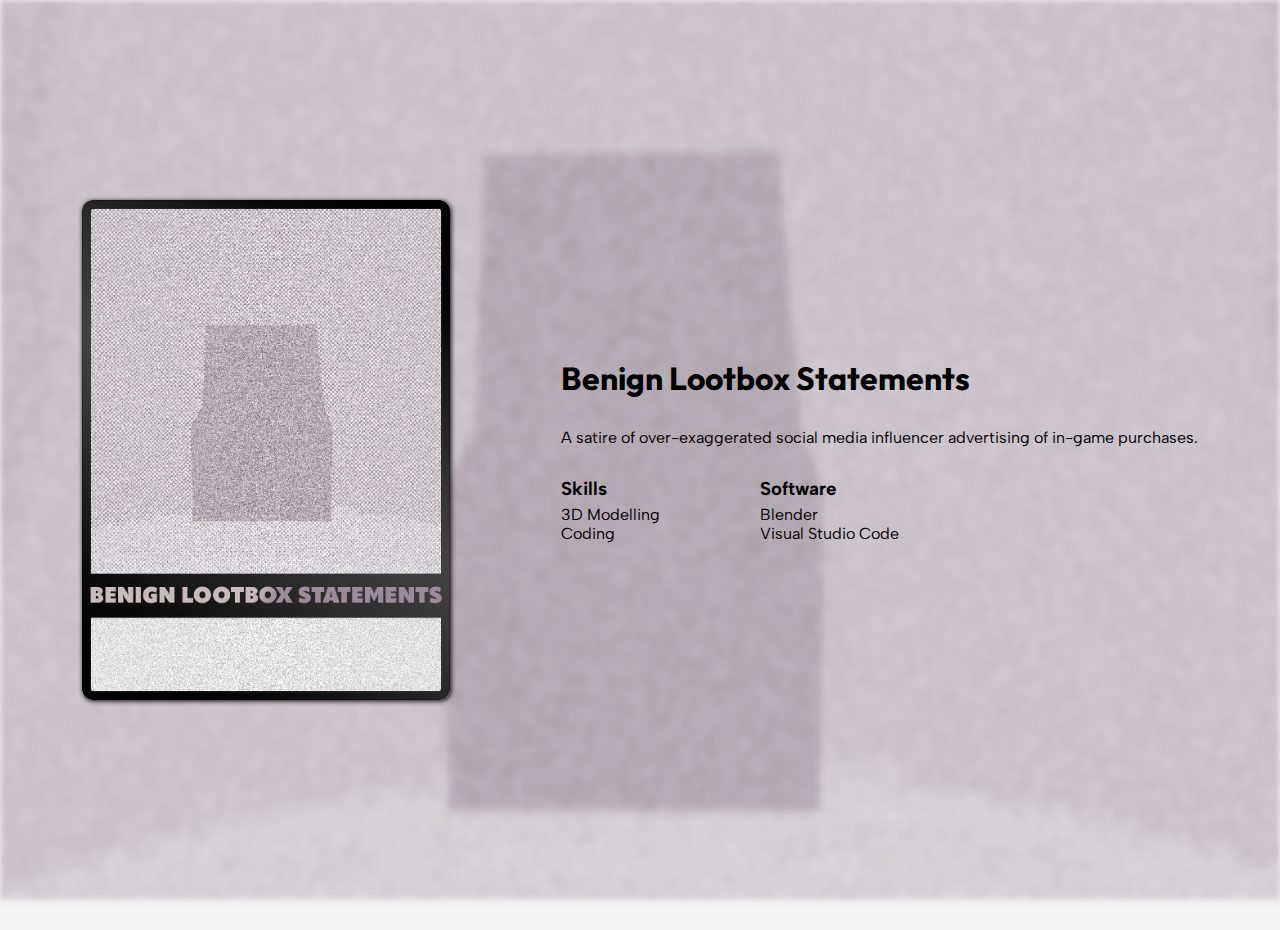
<file: pages/blbs/benign-lootbox-statements.html>
<!DOCTYPE html>
<html lang="en">

<head>
    <meta charset="UTF-8">
    <meta name="viewport" content="width=device-width, initial-scale=1.0">
    <title>Benign Lootbox Statements</title>
    <link rel="stylesheet" href="blbs.css">
    <link rel="icon" type="image/x-icon" href="../../assets/favicon.ico">
</head>

<body>
    <section class="main">
        <img class="background" src="../../images/backgrounds/BLBS.jpg" alt="an image of a plain background and an open box in the foreground">
        <div class="main-container">
            <div class="card">
                <img src="../../assets/playing-cards/BLBS.png" class="playing-card" alt="an image of a playing card with the text benign lootbox statements and a background image of a box">
            </div>
            <div class="about-project">
                <h2>Benign Lootbox Statements</h2>
                <p>
                    A satire of over-exaggerated social media influencer advertising of in-game purchases. 
                </p>
                <div class="lists">
                    <div class="li-skills">
                        <ul>
                            <h3>Skills</h3>
                            <li>3D Modelling</li>
                            <li>Coding</li>
                        </ul>
                    </div>
                    <div class="li-skills">
                        <ul>
                            <h3>Software</h3>
                            <li>Blender</li>
                            <li>Visual Studio Code</li>
                        </ul>
                    </div>
                </div>
            </div>
        </div>
    </section>
    <section class="content">
        
    </section>
    <script type="text/javascript" src="../../vanilla-tilt.js"></script>
    <script type="text/javascript">
        VanillaTilt.init(document.querySelector('.card'), {
            glare: true,
            "max-glare": 1,
        });
    </script>
</body>

</html>
</file>
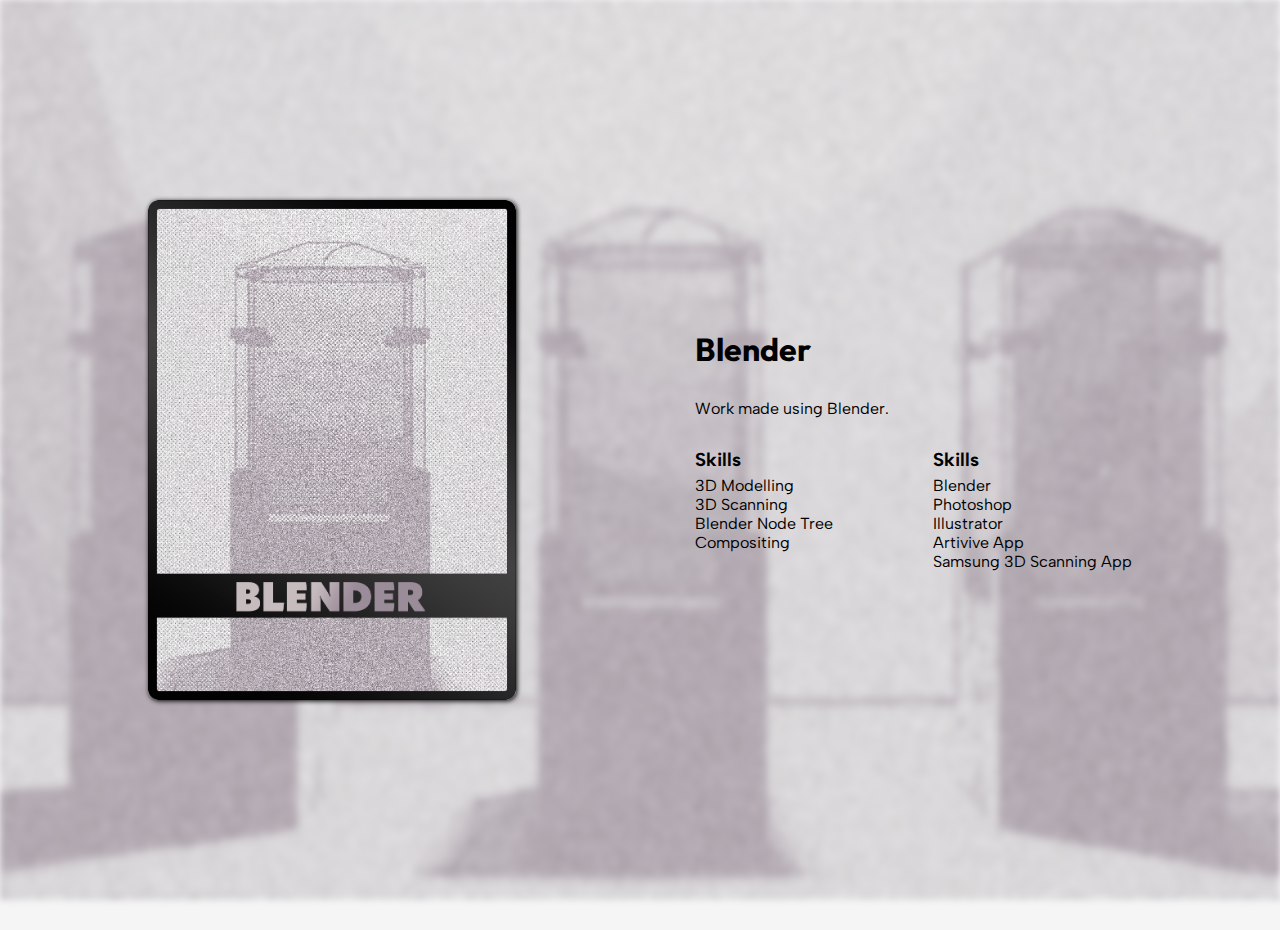
<file: pages/blender/blender.html>
<!DOCTYPE html>
<html lang="en">

<head>
    <meta charset="UTF-8">
    <meta name="viewport" content="width=device-width, initial-scale=1.0">
    <title>Blender</title>
    <link rel="stylesheet" href="blender.css">
    <link rel="icon" type="image/x-icon" href="../../assets/favicon.ico">
</head>

<body>
    <section class="main">
        <img class="background" src="../../images/backgrounds/Blender.jpg" alt="">
        <div class="main-container">
            <div class="card">
                <img src="../../assets/playing-cards/Blender.png" class="playing-card" alt="an image of a tall boxy glass case with a marble base">
            </div>
            <div class="about-project">
                <h2>Blender</h2>
                <p>
                    Work made using Blender.
                </p>
                <div class="lists">
                    <div class="li-skills">
                        <ul>
                            <h3>Skills</h3>
                            <li>3D Modelling</li>
                            <li>3D Scanning</li>
                            <li>Blender Node Tree</li>
                            <li>Compositing</li>
                        </ul>
                    </div>
                    <div class="li-skills">
                        <ul>
                            <h3>Skills</h3>
                            <li>Blender</li>
                            <li>Photoshop</li>
                            <li>Illustrator</li>
                            <li>Artivive App</li>
                            <li>Samsung 3D Scanning App</li>
                        </ul>
                    </div>
                </div>
            </div>
        </div>
    </section>
    <section class="content">
        
    </section>
    <script type="text/javascript" src="../../vanilla-tilt.js"></script>
    <script type="text/javascript">
        VanillaTilt.init(document.querySelector('.card'), {
            glare: true,
            "max-glare": 1,
        });
    </script>
</body>

</html>
</file>
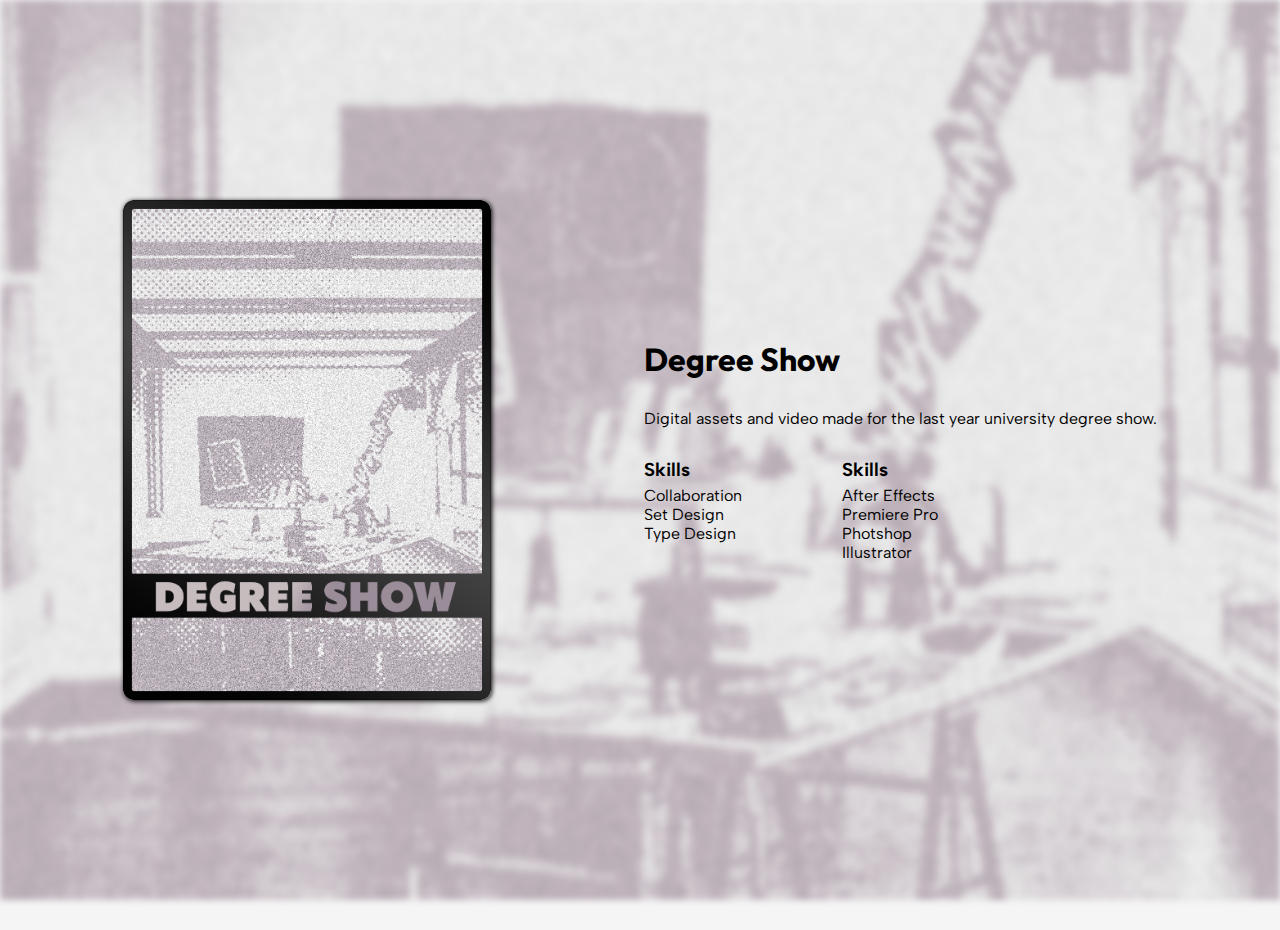
<file: pages/degree-show/degree-show.html>
<!DOCTYPE html>
<html lang="en">

<head>
    <meta charset="UTF-8">
    <meta name="viewport" content="width=device-width, initial-scale=1.0">
    <title>Degree Show</title>
    <link rel="stylesheet" href="ds.css">
    <link rel="icon" type="image/x-icon" href="../../assets/favicon.ico">
</head>

<body>
    <section class="main">
        <img class="background" src="../../images/backgrounds/Degree Show.jpg" alt="">
        <div class="main-container">
            <div class="card">
                <img src="../../assets/playing-cards/Degree Show.png" class="playing-card" alt="an image of a room with tables with art pieces on them">
            </div>
            <div class="about-project">
                <h2>Degree Show</h2>
                <p>
                    Digital assets and video made for the last year university degree show.
                </p>
                <div class="lists">
                    <div class="li-skills">
                        <ul>
                            <h3>Skills</h3>
                            <li>Collaboration</li>
                            <li>Set Design</li>
                            <li>Type Design</li>
                        </ul>
                    </div>
                    <div class="li-skills">
                        <ul>
                            <h3>Skills</h3>
                            <li>After Effects</li>
                            <li>Premiere Pro</li>
                            <li>Photshop</li>
                            <li>Illustrator</li>
                        </ul>
                    </div>
                </div>
            </div>
        </div>
    </section>
    <section class="content">
        
    </section>
    <script type="text/javascript" src="../../vanilla-tilt.js"></script>
    <script type="text/javascript">
        VanillaTilt.init(document.querySelector('.card'), {
            glare: true,
            "max-glare": 1,
        });
    </script>
</body>

</html>
</file>
<file: pages/blbs/blbs.css>
@import url('https://fonts.googleapis.com/css2?family=Albert+Sans:ital,wght@0,100..900;1,100..900&family=Outfit:wght@100..900&display=swap');

* {
    margin: 0;
    box-sizing: border-box;
    font-family: "Albert Sans", sans-serif;
    font-optical-sizing: auto;
    font-style: normal;
    
}

body {
    background-color: #f5f5f5;
}

h2 {
    font-family: "Outfit", sans-serif;
    font-size: 2rem;
}

.main {
    height: 100vh;
    width: 100%;  
}

.background{
    position: absolute;
    width: 100%;
    height: 100%;
    background-repeat: no-repeat;
    background-size: cover;
    filter: blur(3px);
    z-index: -1;
}

.main-container {
    height: 100%;
    display: flex;
    align-items: center;
    justify-content: space-evenly;
    gap: 30px;

}

.card {
    height: 500px;
    border-radius: 10px;
}


.card img{
    height: 500px;
    box-shadow: 1px 1px 5px black;
    border-radius: 10px;
}

.about-project p {
    margin: 30px 0px;
}

.lists {
    display: flex;
    gap: 100px;
}

.li-skills ul h3{
    margin-bottom: 5px;
}

.li-skills ul{
    list-style-type: none;
    margin: 0px;
    padding: 0px;
    list-style-position: outside;
    text-decoration: none;
}

.content {
    margin-top: 30px;
}

.box {
    width: 200px;
    height: 200px;
}
</file>
<file: pages/blender/blender.css>
@import url('https://fonts.googleapis.com/css2?family=Albert+Sans:ital,wght@0,100..900;1,100..900&family=Outfit:wght@100..900&display=swap');

* {
    margin: 0;
    box-sizing: border-box;
    font-family: "Albert Sans", sans-serif;
    font-optical-sizing: auto;
    font-style: normal;
    
}

body {
    background-color: #f5f5f5;
}

h2 {
    font-family: "Outfit", sans-serif;
    font-size: 2rem;
}

.main {
    height: 100vh;
    width: 100%;  
}

.background{
    position: absolute;
    width: 100%;
    height: 100%;
    background-repeat: no-repeat;
    background-size: cover;
    filter: blur(3px);
    z-index: -1;
}

.main-container {
    height: 100%;
    display: flex;
    align-items: center;
    justify-content: space-evenly;
    gap: 30px;

}

.card {
    height: 500px;
    border-radius: 10px;
}


.card img{
    height: 500px;
    box-shadow: 1px 1px 5px black;
    border-radius: 10px;
}

.about-project p {
    margin: 30px 0px;
}

.lists {
    display: flex;
    gap: 100px;
}

.li-skills ul h3{
    margin-bottom: 5px;
}

.li-skills ul{
    list-style-type: none;
    margin: 0px;
    padding: 0px;
    list-style-position: outside;
    text-decoration: none;
}

.content {
    margin-top: 30px;
}

.box {
    width: 200px;
    height: 200px;
}
</file>
<file: pages/degree-show/ds.css>
@import url('https://fonts.googleapis.com/css2?family=Albert+Sans:ital,wght@0,100..900;1,100..900&family=Outfit:wght@100..900&display=swap');

* {
    margin: 0;
    box-sizing: border-box;
    font-family: "Albert Sans", sans-serif;
    font-optical-sizing: auto;
    font-style: normal;
    
}

body {
    background-color: #f5f5f5;
}

h2 {
    font-family: "Outfit", sans-serif;
    font-size: 2rem;
}

.main {
    height: 100vh;
    width: 100%;  
}

.background{
    position: absolute;
    width: 100%;
    height: 100%;
    background-repeat: no-repeat;
    background-size: cover;
    filter: blur(3px);
    z-index: -1;
}

.main-container {
    height: 100%;
    display: flex;
    align-items: center;
    justify-content: space-evenly;
    gap: 30px;

}

.card {
    height: 500px;
    border-radius: 10px;
}


.card img{
    height: 500px;
    box-shadow: 1px 1px 5px black;
    border-radius: 10px;
}

.about-project p {
    margin: 30px 0px;
}

.lists {
    display: flex;
    gap: 100px;
}

.li-skills ul h3{
    margin-bottom: 5px;
}

.li-skills ul{
    list-style-type: none;
    margin: 0px;
    padding: 0px;
    list-style-position: outside;
    text-decoration: none;
}

.content {
    margin-top: 30px;
}

.box {
    width: 200px;
    height: 200px;
}
</file>
